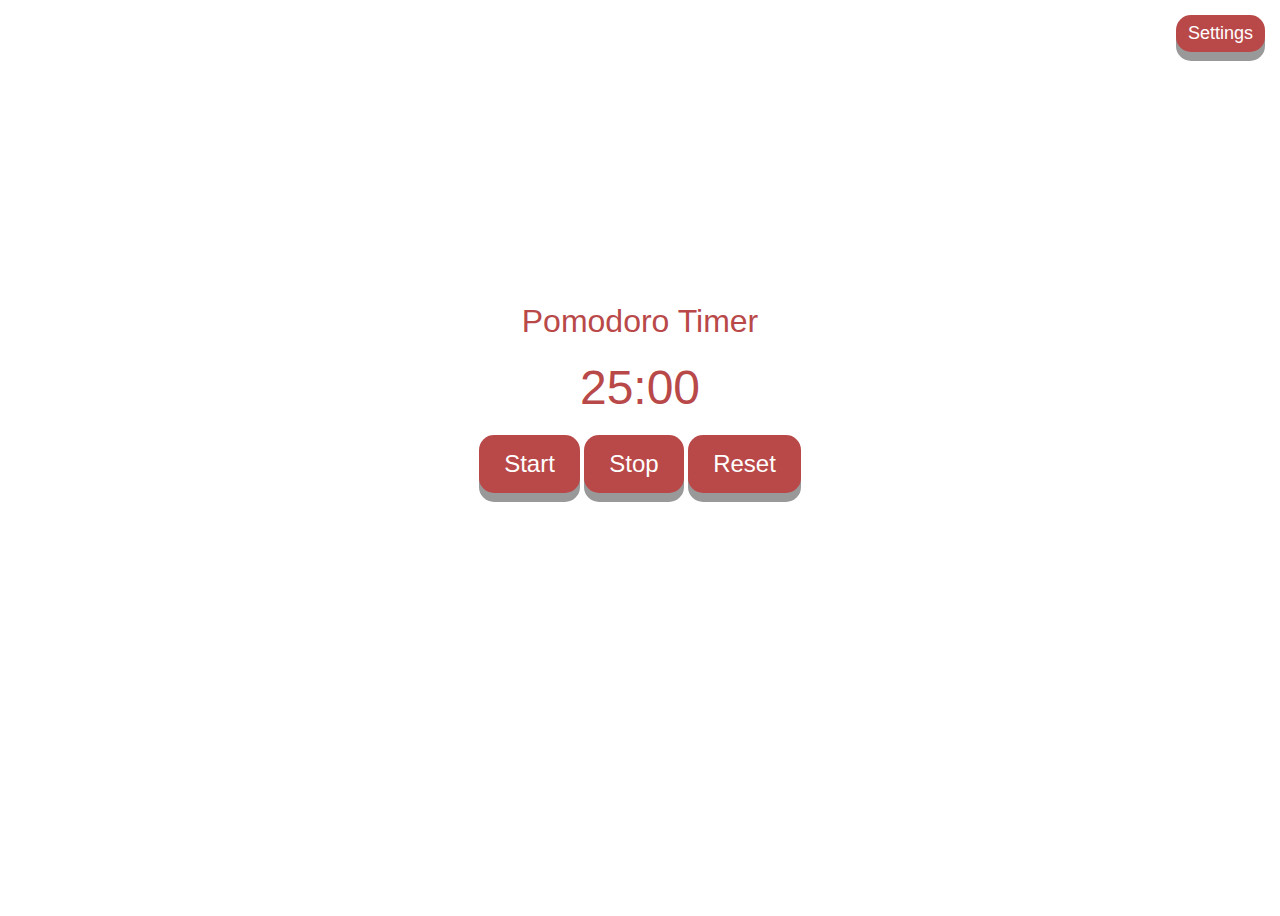
<file: index.html>
<!DOCTYPE html>
<html lang="en">
<head>
  <meta charset="UTF-8">
  <title>Pomodoro Timer</title>
  <link rel="stylesheet" href="styles.css">
</head>
<body>
  <div id="container">
    <h1 id="txt">Pomodoro Timer</h1>
    <div id="timer">
      <span class="time-element" id="minutes"></span><span class="time-element">:</span><span class="time-element" id="seconds"></span>
    </div>
    <div id="controls">
      <button class="button" id="start-button">Start</button>
      <button class="button" id="pause-button">Stop</button>
      <button class="button" id="reset-button">Reset</button>
    </div>
    <!-- Settings Button and Tab -->
    <button class="button settings-icon" id="settings-button">Settings</button>
    <div id="settings-tab">
      <label for="settings-minutes">Minutes:</label>
      <input type="number" id="settings-minutes" min="0" max="60">
      <label for="settings-seconds">Seconds:</label>
      <input type="number" id="settings-seconds" min="0" max="59">
      <button id="apply-settings">Apply</button>
    </div>
  </div>
  <script src="script.js"></script>
</body>
</html>
</file>
<file: styles.css>
body {
    font-family: 'Arial', sans-serif;
}

#container {
    display: flex;
    flex-direction: column;
    justify-content: center;
    align-items: center;
    height: 100vh;
}
#controls {
    margin-top: 20px;
    height: 200px;
}

.time-element {
    font-size: 48px;
    font-weight: 300;
    color: #b94949;
    margin-bottom: 20px;
}

.button {
    padding: 15px 25px;
    font-size: 24px;
    cursor: pointer;
    text-align: center;
    color: #fff;
    background-color: #b94949;
    border: none;
    border-radius: 15px;
    box-shadow: 0px 9px #999;
    transition: all 0.3s ease;
}

.button:hover {
    box-shadow: 0px 6px #666;
}

.button:active {
    box-shadow: 0px 2px #333;
    transform: translateY(4px);
}

#txt {
    font-size: 32px;
    font-weight: 500;
    color: #b94949;
    margin-bottom: 20px;
}

.settings-icon {
    position: absolute;
    top: 15px;
    right: 15px;
    cursor: pointer;
}

.custom-dropdown {
    display: flex;
    align-items: center;
    margin: 10px;
    font-size: 18px;
}

.current-value {
    padding: 5px 20px;
    border: 1px solid #ccc;
    border-radius: 5px;
}

.increment, .decrement {
    padding: 5px 12px;
    cursor: pointer;
    border: 1px solid #ccc;
    border-radius: 5px;
    margin: 0 5px;
    transition: background-color 0.3s ease;
}

.increment:hover, .decrement:hover {
    background-color: #f0f0f0;
}

.settings-panel-hidden {
    display: none;
    position: relative;
    top: 50px;
    right: 15px;
    width: 175px;
    background-color: #fff;
    border: 1px solid #ccc;
    border-radius: 10px;
    padding: 20px;
    box-shadow: 0px 8px 16px 0px rgba(0,0,0,0.2);
}

.settings-panel-visible {
    display: block;
}

.settings-icon {
    position: absolute;
    top: 15px;
    right: 15px;
    font-size: 18px; 
    padding: 8px 12px; 
}

#settings-tab {
    position: absolute;
    top: 50px;
    right: 15px;
    display: none;  
    width: 300px;
    background-color: #fff;
    border: 1px solid #ccc;
    border-radius: 10px;
    padding: 20px;
    box-shadow: 0px 8px 16px 0px rgba(0,0,0,0.2);
}
</file>
